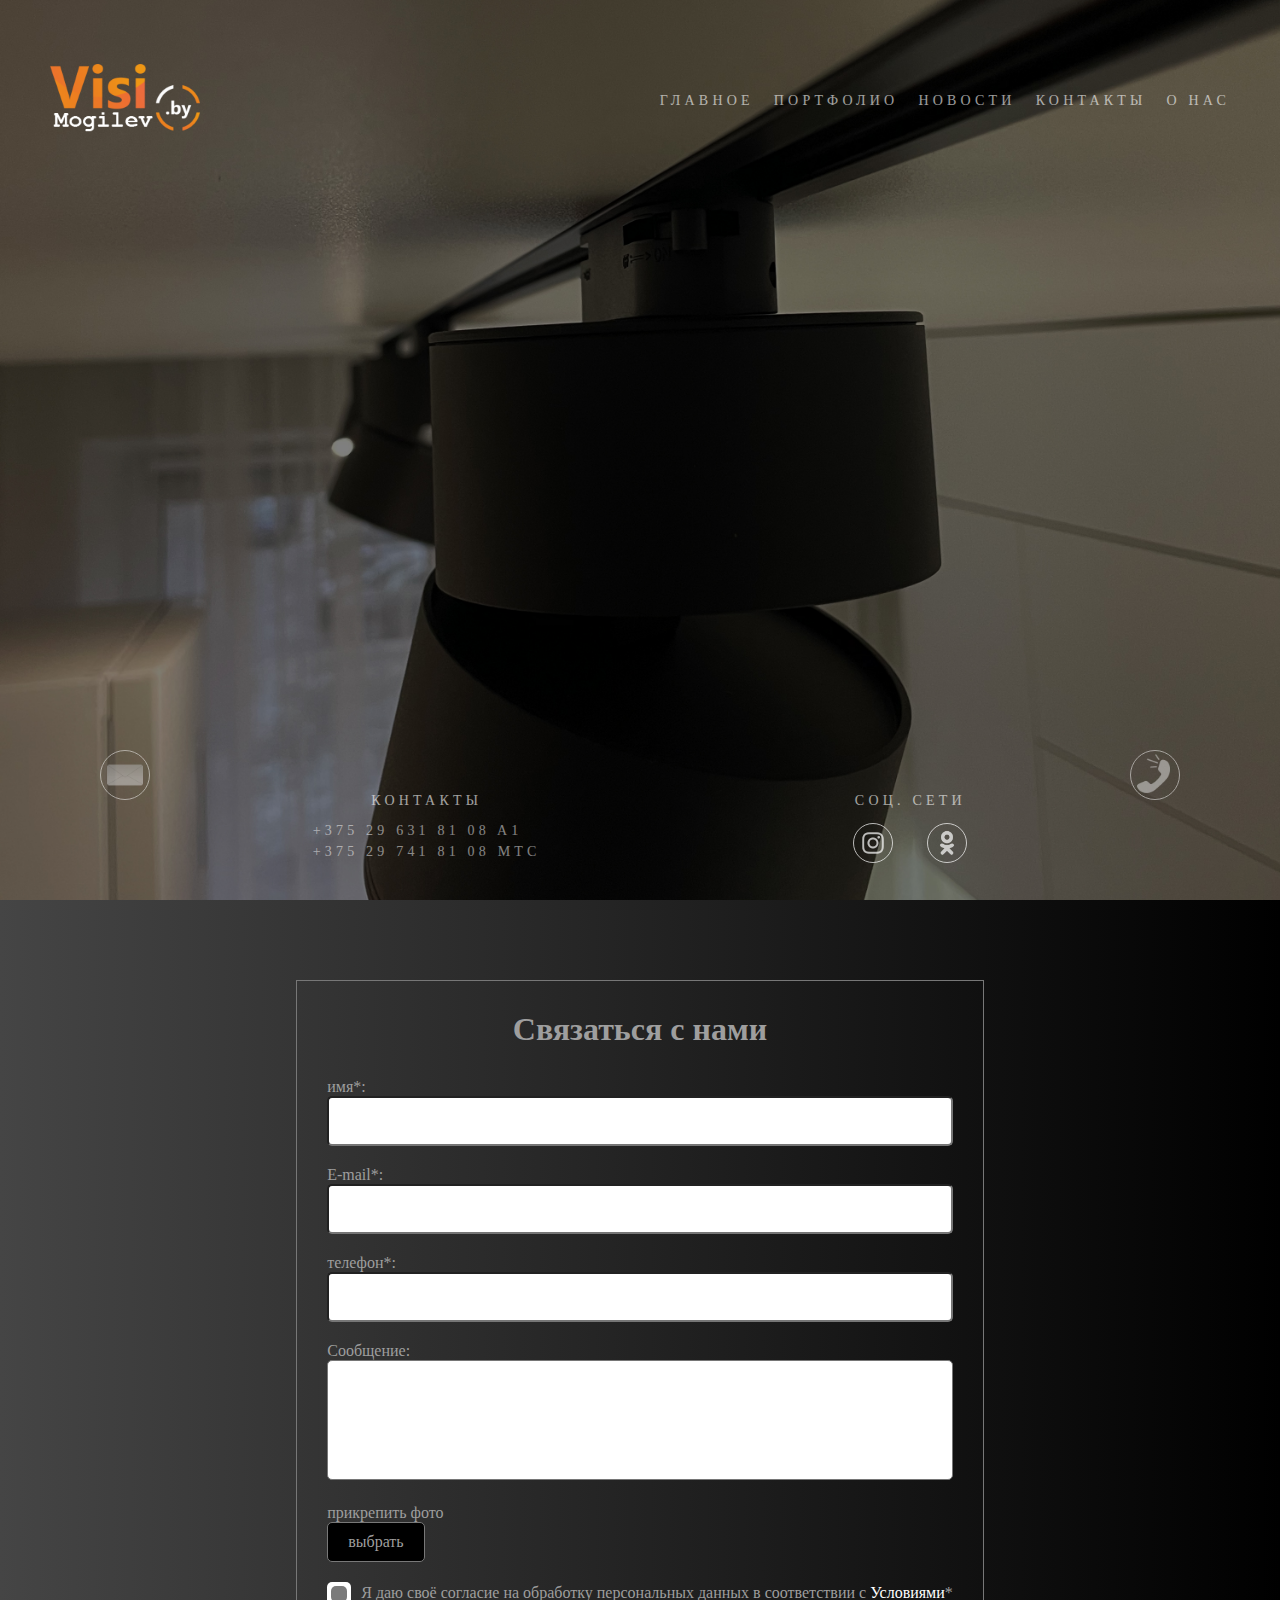
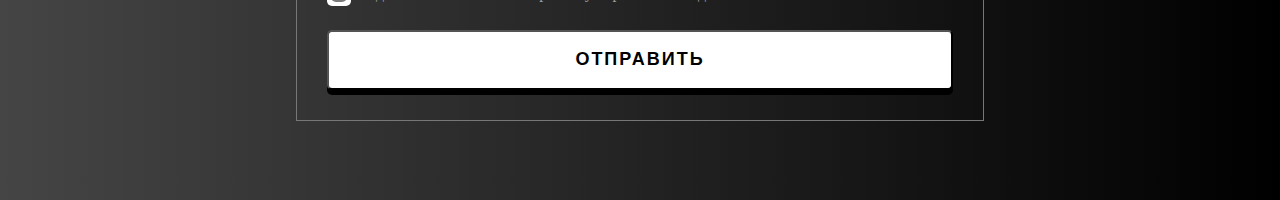
<file: index.html>
<!DOCTYPE html>
<html lang="en">
<head>
	<meta charset="UTF-8">
	<meta http-equiv="X-UA-Compatible" content="IE=edge">
	<meta name="viewport" content="width=device-width, initial-scale=1.0">
	<title>potolok__mogilev</title>
	<link rel="stylesheet" href="css/style.css">
</head>
<body>
	<div class="wrapper">			
			
				<div class="header__top">

					<div class="header__logo">
							<a href="" class="logo-link">
								<img src="images/logo2.png" alt="#" class="logo-img">
							</a>
					</div>
					<nav class="header__menu">
						<ul class="header__menu-list">
							<li class="header__menu-item"><a href="" class="header__menu-link">главное</a></li>
							<li class="header__menu-item"><a href="" class="header__menu-link">портфолио</a></li>
							<li class="header__menu-item"><a href="" class="header__menu-link">новости</a></li>
							<li class="header__menu-item"><a href="" class="header__menu-link">контакты</a></li>
							<li class="header__menu-item"><a href="" class="header__menu-link">о нас</a></li>
						</ul>
					</nav>

				</div>
				<div class="footer">
					<div class="container">
						<div class="footer__top">
		
							<div class="footer__contacts">
								<h3> контакты</h3>
								<div class="footer_phone">
									<div><a class="footer__phone-link" href="tel:80296318108">+375 29 631 81 08</a> A1</div>
									<div><a class="footer__phone-link" href="tel:80297418108">+375 29 741 81 08</a> MTC</div>
								
								</div>
							</div>
		
							<div class="footer__social">
								<h3>соц. сети</h3>
								<a href="https://www.instagram.com/mogilevpotolok/" class="instagram-link footer__social-link" ><img class="social-img" src="images/instagram.png" alt=""></a>
								<a href="https://www.instagram.com/mogilevpotolok/" class="ok-link footer__social-link"><img class="social-img" src="images/ok.png" alt=""></a>
							</div>
						</div>
					</div>
				</div>
				<a	class="callback-bt" href="tel:80447277722">
					<img src="images/phone3.png" alt="">
				</a>
			
				<a	class="callback-bt2" href="ja.shulgin@mail.ru">
					<img src="images/sms.png" alt="">
				</a>
	</div>

	
	<div class="form__form">
		<div class="form">
			<form action="#" id="form" class="form__body">
				<h1 class="form__title">Связаться с нами</h1>
				<div class="form__item">
					<label for="formName" class="form__label">имя*:</label>
					<input id="formName" type="text" name="name" class="form__input _req">
				</div>
				<div class="form__item">
					<label for="formEmail" class="form__label">E-mail*:</label>
					<input id="formEmail" type="text" name="Email" class="form__input _req _email">
				</div>
				<div class="form__item">
					<label for="formTel" class="form__label">телефон*:</label>
					<input id="formTel" type="text" name="number" class="form__input _req">
				</div>
				<div class="form__item">
					<label for="formMessage" class="form__label">Сообщение:</label>
					<textarea name="message" id="formMessage" class="form__input"></textarea>
				</div>
				<div class="form__item">
					<div class="form__label">прикрепить фото</div>
					<div class="file">
						<div class="file__item">
							<input id="formImage" accept=".jpg, .jpeg, .png, .gif" type="file" name="image" class="file__input">
							<div class="file__button">выбрать</div>
						</div>
						<div class="file_preview"></div>
					</div>
				</div>
				<div class="form__item">
					<div class="checkbox">
						<input id="formAgreement" checked type="checkbox" name="agreement" class="checkbox__input _req">
						<label for="formAgreement" class="checkbox__label"><span>Я даю своё согласие на обработку персональных данных в соответствии с <a href="">Условиями</a>*</span></label>
					</div>
				</div>
				<button type="submit" class="form__button">отправить</button>
			</form>
		</div>
	</div>
	
	<script src="js/script.js"></script>
	<script src="js/main.js"></script>
	
</body>
</html>
</file>
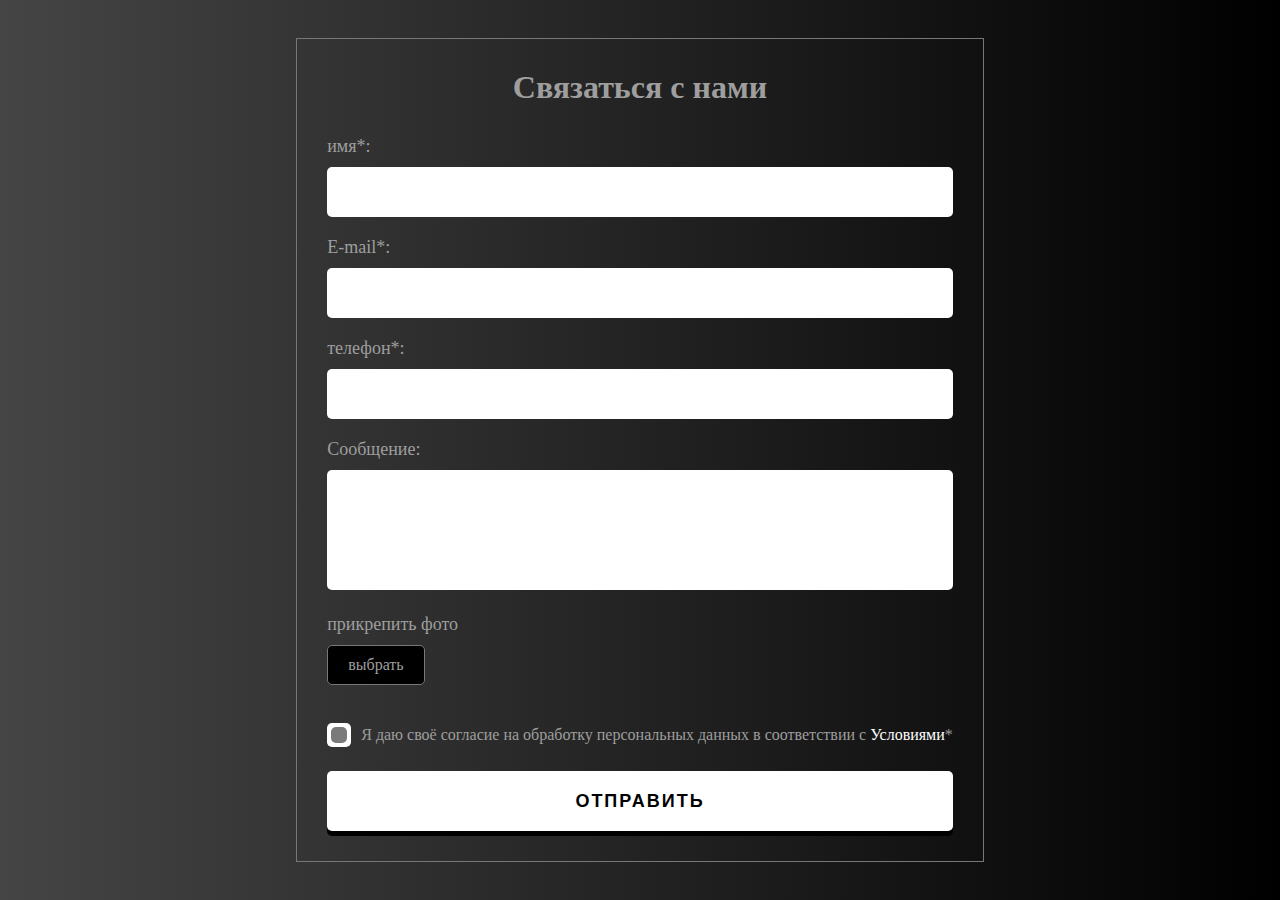
<file: input.html>
<!DOCTYPE html>
<html lang="en">
<head>
	<meta charset="UTF-8">
	<meta http-equiv="X-UA-Compatible" content="IE=edge">
	<meta name="viewport" content="width=device-width, initial-scale=1.0">
	<title>Document</title>
	<link rel="stylesheet" href="css/input.css">
</head>
<body>
	<div class="form__form">
		<div class="form">
			<form action="#" id="form" class="form__body">
				<h1 class="form__title">Связаться с нами</h1>
				<div class="form__item">
					<label for="formName" class="form__label">имя*:</label>
					<input id="formName" type="text" name="name" class="form__input _req">
				</div>
				<div class="form__item">
					<label for="formEmail" class="form__label">E-mail*:</label>
					<input id="formEmail" type="text" name="email" class="form__input _req _email">
				</div>
				<div class="form__item">
					<label for="formTel" class="form__label">телефон*:</label>
					<input id="formTel" type="text" name="tel" class="form__input _req">
				</div>
				<div class="form__item">
					<label for="formMessage" class="form__label">Сообщение:</label>
					<textarea name="message" id="formMessage" class="form__input"></textarea>
				</div>
				<div class="form__item">
					<div class="form__label">прикрепить фото</div>
					<div class="file">
						<div class="file__item">
							<input id="formImage" accept=".jpg, .jpeg, .png, .gif" type="file" name="image" class="file__input">
							<div class="file__button">выбрать</div>
						</div>
						<div id="formPreview" class="file__preview"></div>
					</div>
				</div>
				<div class="form__item">
					<div class="checkbox">
						<input id="formAgreement" checked type="checkbox" name="agreement" class="checkbox__input _req">
						<label for="formAgreement" class="checkbox__label"><span>Я даю своё согласие на обработку персональных данных в соответствии с <a href="">Условиями</a>*</span></label>
					</div>
				</div>
				<button type="submit" class="form__button">отправить</button>
			</form>
		</div>
	</div>
	<script src="js/script.js"></script>
</body>
</html>
</file>
<file: css/style.css>
*{
	padding: 0px;
	margin: 0px;
	box-sizing: border-box;
}
a{
	text-decoration: none;
	color: rgb(255, 255, 255);
}
li{
	list-style-type: none;
}
p{
	color: #fff;
}
h3{
	color: #fff;
	text-align: center;
	text-transform: uppercase;
	margin-bottom: 14px;
	font-weight: 100;
	letter-spacing: 0.3em;
	opacity: .6;
	font-size: 14px;
}
h4{
	color: #fff;
}
html,
body{
	height: 100%;
}
.wrapper{
	position: relative;
	min-height: 100%;
	display: flex;
	flex-direction: column;
	justify-content: space-between;
}


.header__top{
	position: relative;
	width: 100%;
	display: flex;
	justify-content: space-between;
	align-items: center;
	padding: 100px 50px 0px 50px;
	height: 100px;
}
.logo-img {
	width: 150px;
	height: auto;

}

/* ||||||||||||| MENU ||||||||||| */
.header__menu-list{
	position: relative;
	opacity: 0;
	right: -10px;
	display: flex;
	column-gap: 20px;
}
.header__menu-list.element-show-menu{
	opacity: 1;
	right: 0;
	transition: all 2s;
}
/* .header__menu-item + .header__menu-item {
	margin-left: 3em;  замена - column-gap: 20px;
} */

.header__menu-link {
	position: relative;
	text-transform: uppercase;
	letter-spacing: 0.3em;
	font-size: 14px;
	opacity: .6;
	transition-duration: .7s;
	color: #fff;
	cursor: pointer;
}
.header__menu-link:hover{
	opacity: 1;
}
.header__menu-link:hover::before {
	transform: scaleX(1);
	transition: transform 0.7s;
}
.header__menu-link::before{
	content: "";
	width: 100%;
	height: 1px;
	background-color: rgb(255, 255, 255);
	position: absolute;
	left: 0;
	bottom: -10px;
	transform: scaleX(0);
	transition: transform 0.7s;
}
/* ||||||||||||||||||||||||||||||||| */

.footer{
	padding: 20px 0;
}
.footer__top{
	display: flex;
	justify-content: space-evenly;
	
}

.footer_phone{
	padding-bottom: 20px;
	text-transform: uppercase;
	letter-spacing: 0.3em;
	opacity: 0.7;
	font-size: 14px;
}
.footer_phone div:first-child{
	padding-bottom: 5px;
}
.footer_phone div{
	color: #fff;
	text-transform: uppercase;
	letter-spacing: 0.3em;
	opacity: 0.7;
	font-size: 14px;
}
.footer_time-work p{
	color: #fff;
	text-transform: uppercase;
	letter-spacing: 0.3em;
	opacity: 0.7;
	font-size: 16px;
}
.social-img {
	height: 40px;
	width: 40px;
	border: 1px solid rgb(255, 255, 255);
	border-radius: 50%;
	padding: 5px;
	transition: .3s;
}
.social-img:hover{
	transform: scale(1.3);
	background-color: rgb(234, 130, 47);
}
.footer_time-work p:first-child{
	padding-bottom: 5px;
}
.footer__social{
	text-align: center;
}
.footer__social-link + .footer__social-link{
	margin-left: 30px;
}

.footer__social-link{
	opacity: 0.7;
}

.wrapper{
	width: 100%;
	height: 100vh;
	background-position: center center;
	background-size: cover ;
	background-repeat: no-repeat;
	backface-visibility: hidden;
	animation-name: slider;
	animation-duration: 50s;
	animation-timing-function: ease-in-out;
	animation-iteration-count: infinite;
	background-image: url('../images/01.jpg');
}
@keyframes slider{
	0%{
		background-image: url('../images/02.jpg');
	}
	25%{
		background-image: url('../images/01.jpg');
	}
	50%{
		background-image: url('../images/02.jpg');
	}
	75%{
		background-image: url('../images/01.jpg');
	}
	100%{
		background-image: url('../images/02.jpg');
	}
}



/*кнопка звонка*/
.callback-bt {
	border-radius: 50%;
	height: 50px;
	width: 50px;
	position: absolute;
	right: 100px;
	bottom: 100px;
	z-index: 999;
	color: #000;
	animation: hoverWave linear 1s infinite;
}
.callback-bt img{
	width: 50px;
	position: absolute;
	height: 50px;
	transition-duration: .7s;
	animation-name: shake;
	animation-duration: 1s;
	animation-timing-function: linear;
	animation-iteration-count: infinite;
	animation-direction: alternate;
	border: 1px solid #fff;
	opacity: 0.5;
	border-radius: 50%;
}
.callback-bt img:hover{
	background-color: rgb(234, 130, 47);
}
@keyframes hoverWave {
	0% {box-shadow:0 8px 10px rgba(255, 255, 255, 0.3),0 0 0 0 rgba(255, 255, 255, 0.2),0 0 0 0 rgba(255, 255, 255, 0.2)}
	40% {box-shadow:0 8px 10px rgba(255, 255, 255, 0.3),0 0 0 15px rgba(255, 255, 255, 0.2),0 0 0 0 rgba(255, 255, 255, 0.2)}
	80% {box-shadow:0 8px 10px rgba(255, 255, 255, 0.3),0.3 0 0 0 30px rgba(255, 255, 255, 0),0 0 0 26.7px rgba(255, 255, 255, 0.067)}
	100% {box-shadow:0 8px 10px rgba(255, 255, 255, 0.3),0 0 0 30px rgba(255, 255, 255, 0),0 0 0 40px rgba(255, 255, 255, 0)}
}

/* animations icon */

@keyframes shake {
	0% {transform: rotateZ(0deg);}
	10% {transform: rotateZ(-30deg);}
	20% {transform: rotateZ(15deg);}
	30% {transform: rotateZ(-10deg);}
	40% {transform: rotateZ(7.5deg);}
	50% {transform: rotateZ(-6deg);}
	60% {transform: rotateZ(5deg);}
	70% {transform: rotateZ(-4.28571deg);}
	80% {transform: rotateZ(3.75deg);}
	90% {transform: rotateZ(-3.33333deg);}
	100% {transform: rotateZ(0deg);}
}
/* конец кнопки звонка */

/* @keyframes phone {
	0% {transform: scale(.1); transform: rotate(0deg);}
	100% {transform: scale(1.3); transform: rotate(-50deg);}
	} */

.callback-bt2 {
	border-radius: 50%;
	position: absolute;
	height: 50px;
	width: 50px;
	left: 100px;
	bottom: 100px;
	z-index: 999;
	color: #000;
	animation: hoverWave linear 1s infinite;
}
.callback-bt2 img{
	width: 50px;
	position: absolute;
	height: 50px;
	transition-duration: .7s;
	animation-name: shake2;
	animation-duration: 1s;
	animation-timing-function: linear;
	animation-iteration-count: infinite;
	animation-direction: alternate;
	border: 1px solid #fff;
	border-radius: 50%;
	opacity: 0.5;
}
.callback-bt2 img:hover{
	background-color: rgb(234, 130, 47);
}

@keyframes hoverWave {
	0% {box-shadow:0 8px 10px rgba(255, 255, 255, 0.3),0 0 0 0 rgba(255, 255, 255, 0.2),0 0 0 0 rgba(255, 255, 255, 0.2)}
	40% {box-shadow:0 8px 10px rgba(255, 255, 255, 0.3),0 0 0 15px rgba(255, 255, 255, 0.2),0 0 0 0 rgba(255, 255, 255, 0.2)}
	80% {box-shadow:0 8px 10px rgba(255, 255, 255, 0.3),0.3 0 0 0 30px rgba(255, 255, 255, 0),0 0 0 26.7px rgba(255, 255, 255, 0.067)}
	100% {box-shadow:0 8px 10px rgba(255, 255, 255, 0.3),0 0 0 30px rgba(255, 255, 255, 0),0 0 0 40px rgba(255, 255, 255, 0)}
}

/* animations icon */

@keyframes shake2 {
	0% {transform: rotateZ(0deg);}
	10% {transform: rotateZ(-3.33333deg);}
	20% {transform: rotateZ(3.75deg);}
	30% {transform: rotateZ(-3.33333deg);}
	40% {transform: rotateZ(-4.28571deg);}
	50% {transform: rotateZ(3.75deg);}
	60% {transform: rotateZ(-3.33333deg);}
	70% {transform: rotateZ(-4.28571deg);}
	80% {transform: rotateZ(3.75deg);}
	90% {transform: rotateZ(-3.33333deg);}
	100% {transform: rotateZ(0deg);}
}
/* |||||||||||||||||||||||||||||||||||||||||||||||||||||||||||||||||||||||||||||||||||| */
/* |||||||||||||||||||||||||||||||   FORM   ||||||||||||||||||||||||||||||||||||||||||| */
.form__form{
	background: linear-gradient(to right, rgb(69, 69, 69), rgb(0, 0, 0));
	height: 100vh;
	width: auto;
	display: flex;
	justify-content: center;
	align-items: center;
}
.form * {
	outline: none;
}
.form{
	max-width: 1200px;
	margin: 0 auto;
	color: rgb(158, 158, 158);
	padding: 30px 30px;
	border: 1px solid rgb(119, 119, 119);
}
.form h1{
	text-align: center;
}
.form__title{
	font-style: 40px;
	font-weight: 700;
	margin: 0px 0px 30px 0px;
}
.form__item {
	margin: 0px 0px 20px 0px;
}
.form__lavel {
	font-size: 18px;
	display: block;
	margin: 0px 0px 10px 0px;
}
.form__input {
	height: 50px;
	padding: 0px 20px;
	border-radius: 5px;
	width: 100%;
	font-style: 18px;
	transition: all 0.3 ease 0s;
}
.form__input._error {
	box-shadow: 0 0 15px rgb(200, 0, 0);
}
.form__input:focus {
	box-shadow: 0 0 15px rgb(214, 214, 214);
}
textarea.form__input{
	min-height: 120px;
	resize: none;
	padding: 20px;
}
.file__item {
	position: relative;
}
.file__input {
	position: absolute;
	top: 0;
	left: 0;
	width: 100%;
	height: 100%;
	opacity: 0;
	font-size: 0;
	cursor: pointer;
}
.file__button {
	display: inline-flex;
	min-height: 40px;
	border: 1px solid rgb(120, 120, 120);
	border-radius: 5px;
	justify-content: center;
	align-items: center;
	background-color: rgb(0, 0, 0);
	padding: 0px 20px;
}
.file__preview {
	display: inline-block;
	max-width: 100%;
	padding: 10px 0px 0px 0px;
}
.file__preview img{
	max-width: 100%;
}
.checkbox {
	
}
.checkbox__input {
	display: none;
}
.checkbox__input:checked + .checkbox__label::after{
	transform: scale(1);
}
.checkbox__label {
	font-size: 16px;
	line-height: 140%;
	display: inline-flex;
	align-items: center;
	position: relative;
	cursor: pointer;
}
.checkbox__label::before {
	content: "";
	align-self: flex-start;
	flex: 0 0 24px;
	height: 24px;
	background-color: rgb(255, 255, 255);
	border-radius: 5px;
	margin: 0px 10px 0px 0px;
}
.checkbox__label::after {
	content: "";
	width: 16px;
	height: 16px;
	position: absolute;
	top: 4px;
	left: 4px;
	background-color: rgb(122, 122, 122);
	border-radius: 5px;
	transform: scale(0);
	transition: transform 0.5s ease 0s;
}
.form__button {
	width: 100%;
	display: flex;
	justify-content: center;
	align-items: center;
	min-height: 60px;
	background-color: rgb(255, 255, 255);
	color: #000;
	font-size: 18px;
	text-transform: uppercase;
	letter-spacing: 2px;
	font-weight: 700;
	cursor: pointer;
	border-radius: 5px;
	box-shadow: 0 5px 0 #000;
	transition: background-color all 0.3s ease 0s;
	position: relative;
	top: 0;
}
.form__button:hover{
	background-color: rgb(188, 188, 188);
}
.form__button:active {
	top: 3px;
	box-shadow: 0 2px 0 rgb(0, 0, 0);
}
</file>
<file: css/input.css>
*,
*::before,
*::after{
	margin: 0;
	padding: 0;
	border: 0;
	box-sizing: border-box;
}
a{
	text-decoration: none;
	color: #fff;
}
img {
	vertical-align: top;
}

.form__form{
	background: linear-gradient(to right, rgb(69, 69, 69), rgb(0, 0, 0));
	height: 100vh;
	width: 100%;
	display: flex;
	justify-content: center;
	align-items: center;
}
.form * {
	outline: none;
}
.form__body{
	position: relative;
}
/* .form__body::after{
	content: '';
	position: absolute;
	top: 0;
	left: 0;


} */
/* _sending */
.form{
	max-width: 1200px;
	margin: 0 auto;
	color: rgb(158, 158, 158);
	padding: 30px 30px;
	border: 1px solid rgb(119, 119, 119);
}
.form h1{
	text-align: center;
}
.form__title{
	font-style: 40px;
	font-weight: 700;
	margin: 0px 0px 30px 0px;
}
.form__item {
	margin: 0px 0px 20px 0px;
}
.form__label {
	font-size: 18px;
	display: block;
	margin: 0px 0px 10px 0px;
}
.form__input {
	height: 50px;
	padding: 0px 20px;
	border-radius: 5px;
	width: 100%;
	font-size: 18px;
	transition: all 0.5s ease 0s;
}
.form__input:focus {
	box-shadow: 0 0 15px rgb(214, 214, 214);
}
.form__input._error {
	box-shadow: 0 0 15px rgb(200, 0, 0);
}

textarea.form__input{
	min-height: 120px;
	resize: none;
	padding: 20px;
}

.file{
	width: 100px;
}
.file__item {
	position: relative;
}
.file__input {
	position: absolute;
	top: 0;
	left: 0;
	width: 100%;
	height: 100%;
	opacity: 0;
	font-size: 0;
	cursor: pointer;
}
.file__button {
	display: inline-flex;
	min-height: 40px;
	border: 1px solid rgb(120, 120, 120);
	border-radius: 5px;
	justify-content: center;
	align-items: center;
	background-color: rgb(0, 0, 0);
	padding: 0px 20px;
}
.file__preview {
	display: inline-block;
	max-width: 100px;
	padding: 10px 0px 0px 0px;
}
.file__preview img{
	max-width: 100%;
}
.checkbox {
	
}
.checkbox._error .checkbox__label::before {
	box-shadow: 0 0 15px rgb(190, 0, 0);
}
.checkbox__input {
	display: none;
}
.checkbox__input:checked + .checkbox__label::after{
	transform: scale(1);
}
.checkbox__label {
	font-size: 16px;
	line-height: 140%;
	display: inline-flex;
	align-items: center;
	position: relative;
	cursor: pointer;
}
.checkbox__label::before {
	content: "";
	align-self: flex-start;
	flex: 0 0 24px;
	height: 24px;
	background-color: rgb(255, 255, 255);
	border-radius: 5px;
	margin: 0px 10px 0px 0px;
}
.checkbox__label::after {
	content: "";
	width: 16px;
	height: 16px;
	position: absolute;
	top: 4px;
	left: 4px;
	background-color: rgb(122, 122, 122);
	border-radius: 5px;
	transform: scale(0);
	transition: transform 0.5s ease 0s;
}
.form__button {
	width: 100%;
	display: flex;
	justify-content: center;
	align-items: center;
	min-height: 60px;
	background-color: rgb(255, 255, 255);
	color: #000;
	font-size: 18px;
	text-transform: uppercase;
	letter-spacing: 2px;
	font-weight: 700;
	cursor: pointer;
	border-radius: 5px;
	box-shadow: 0 5px 0 #000;
	transition: background-color all 0.3s ease 0s;
	position: relative;
	top: 0;
}
.form__button:hover{
	background-color: rgb(188, 188, 188);
}
.form__button:active {
	top: 3px;
	box-shadow: 0 2px 0 rgb(0, 0, 0);
}
</file>
